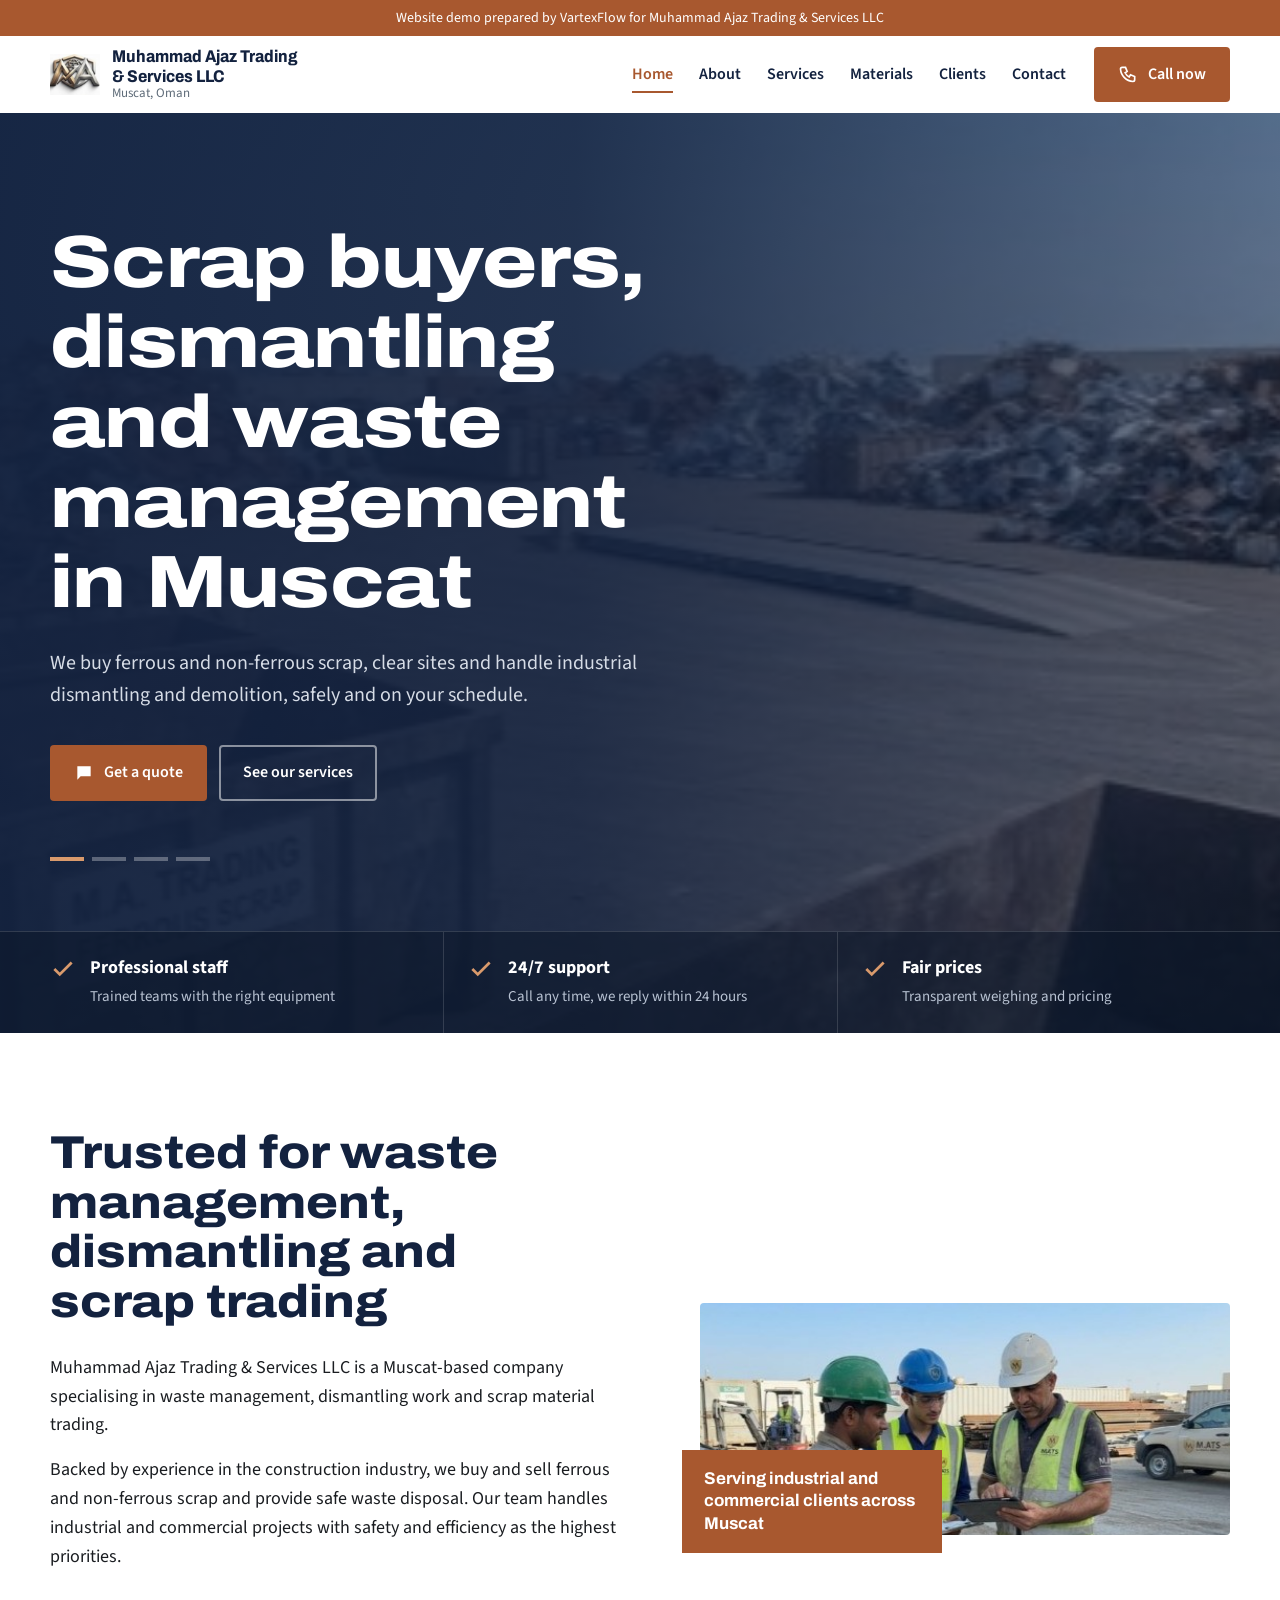
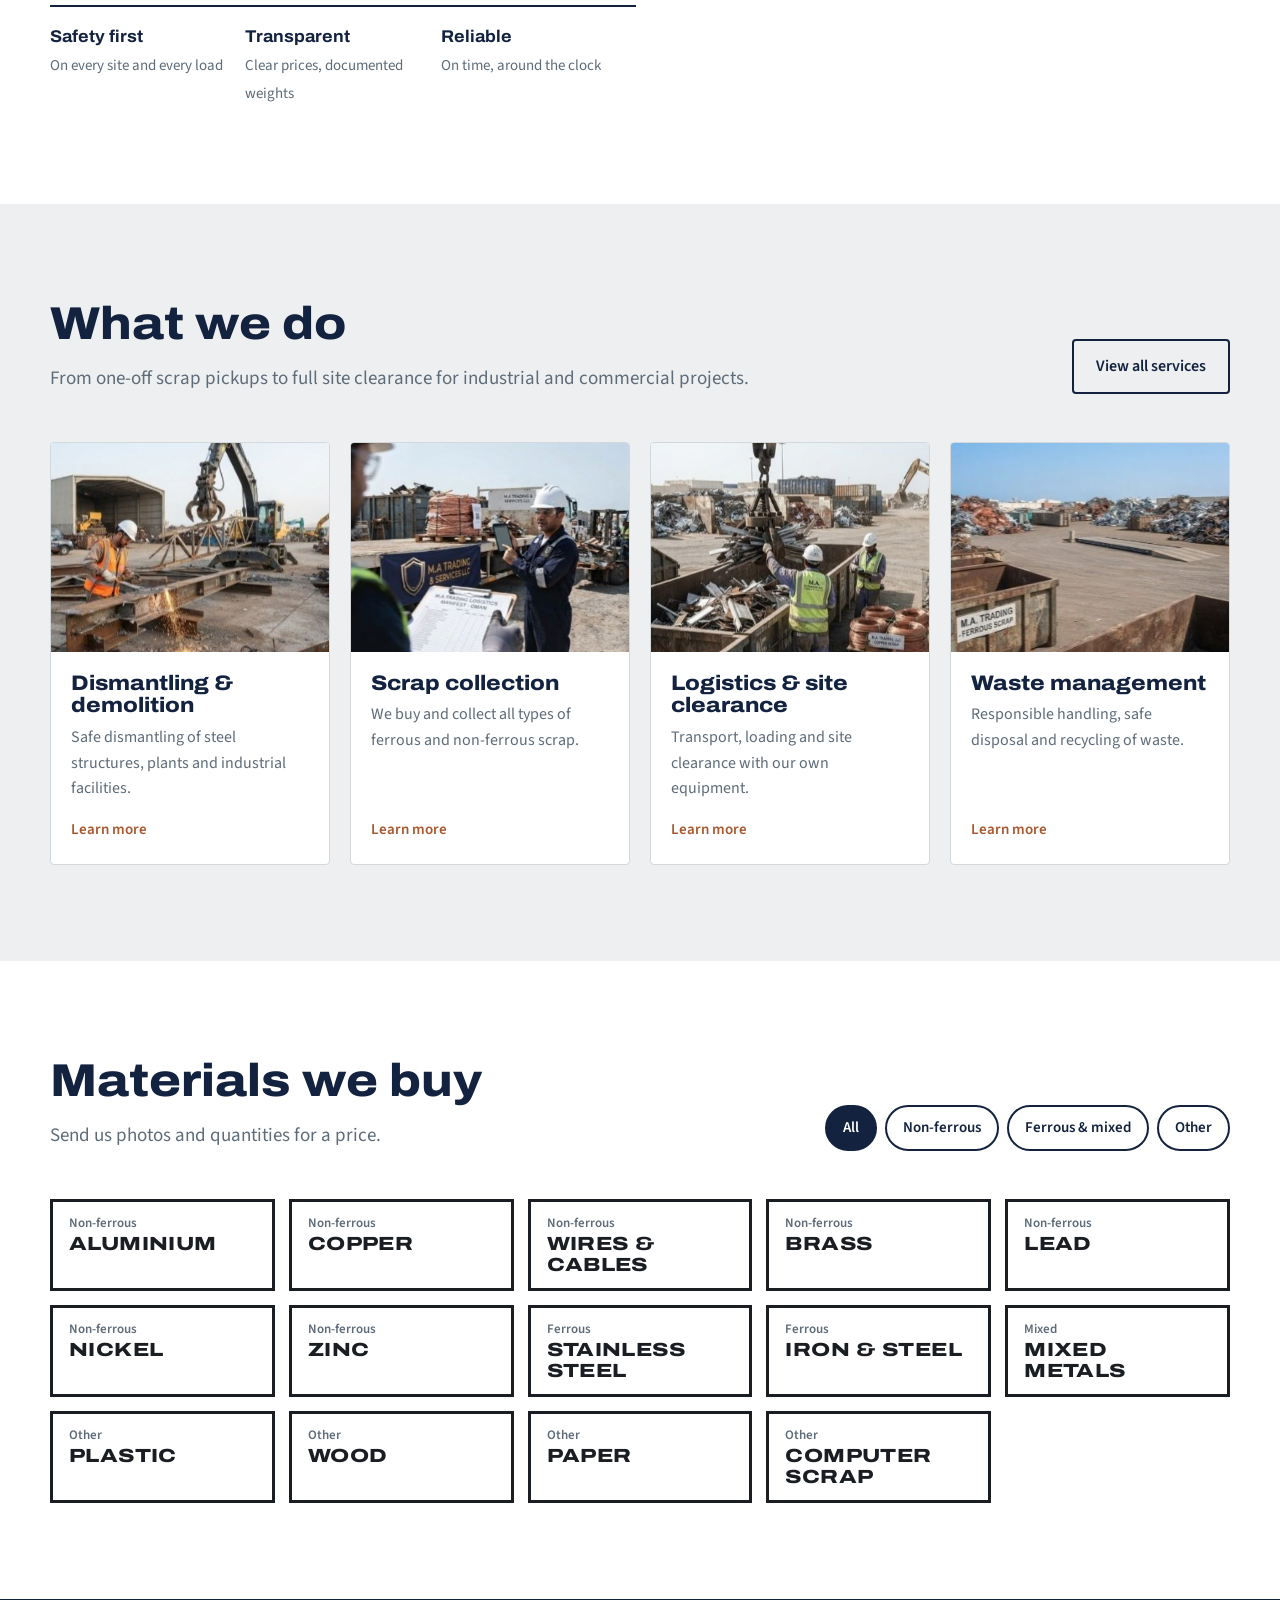
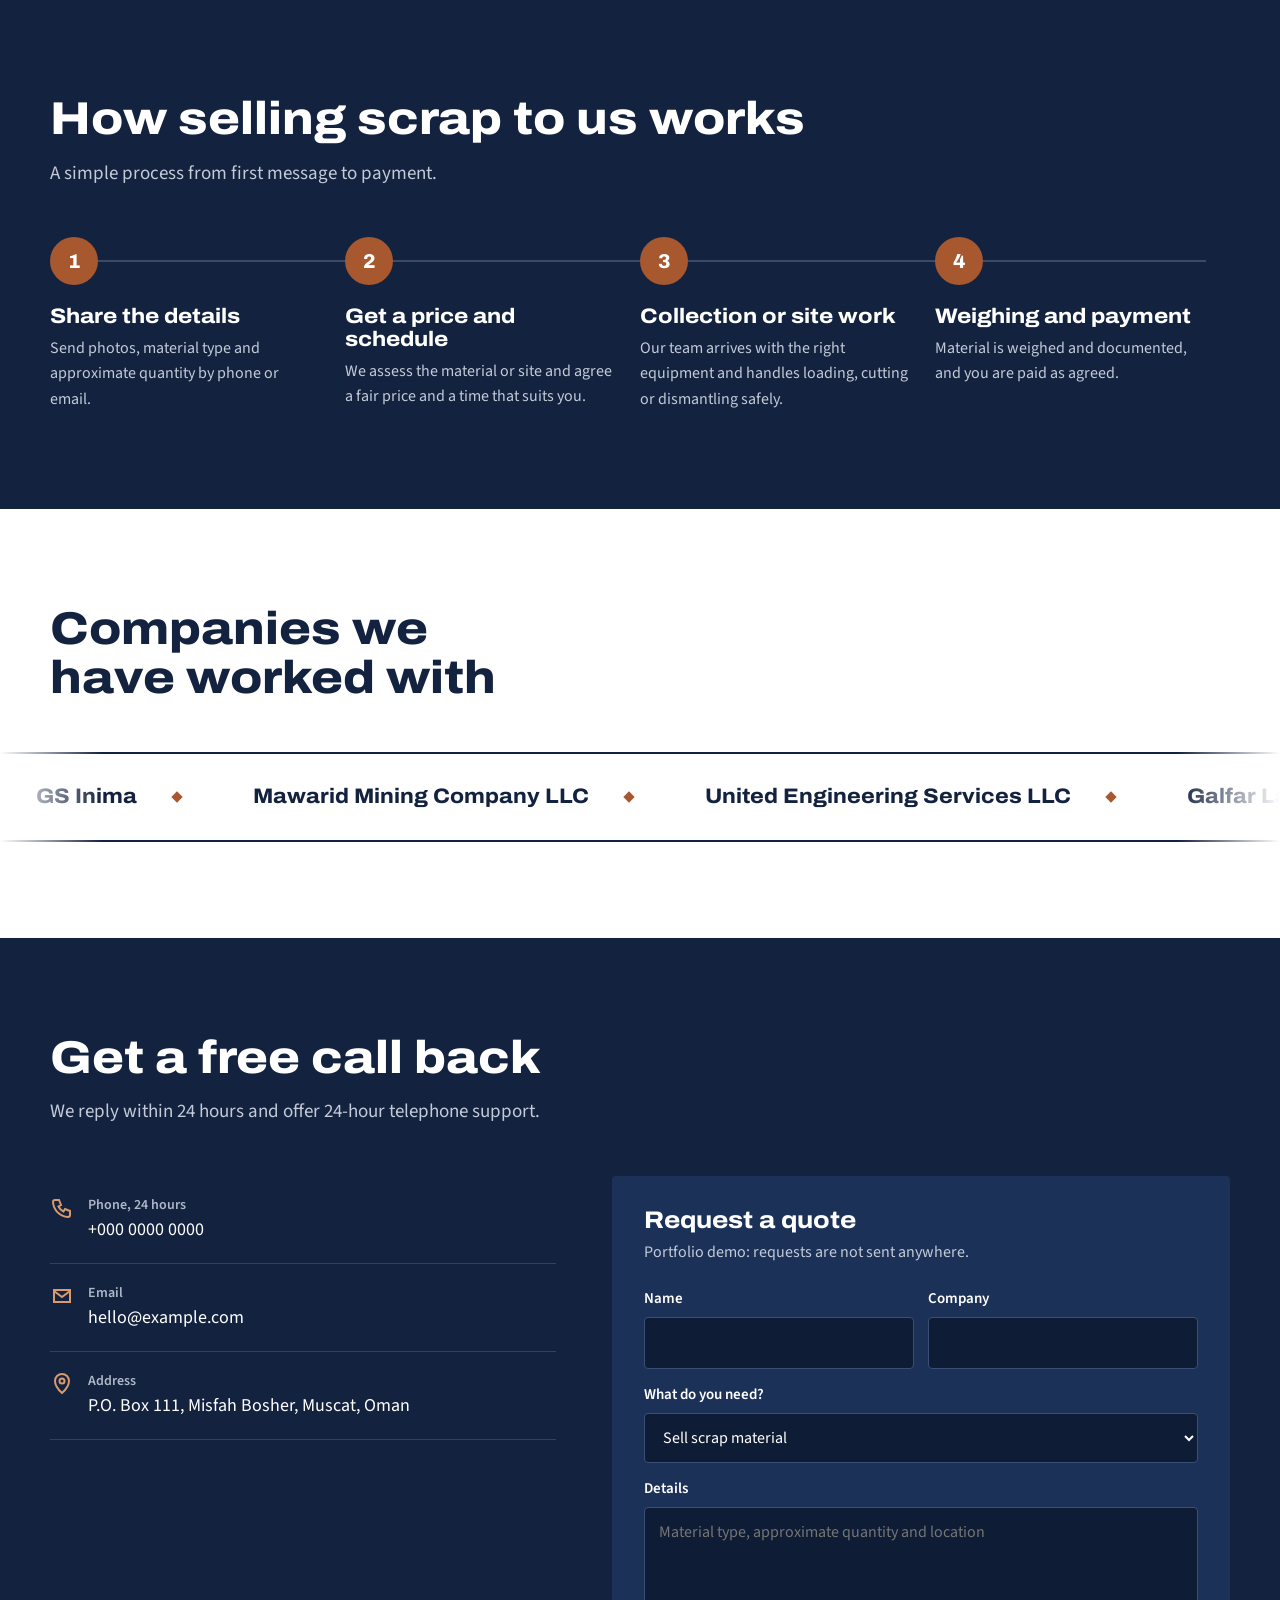
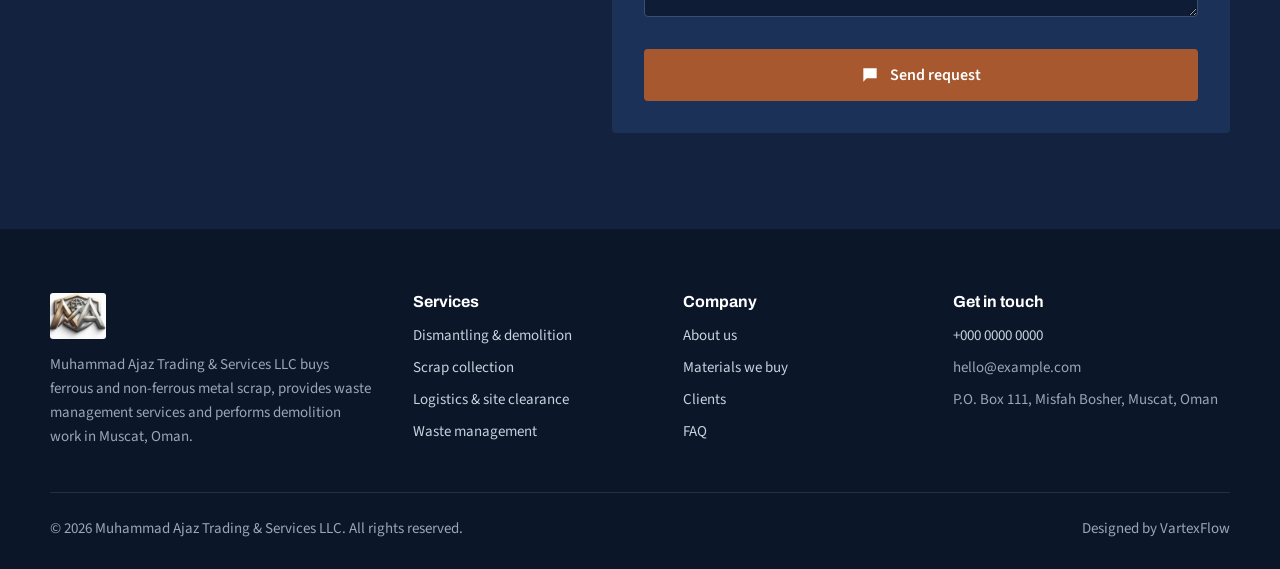
<file: index.html>
<!DOCTYPE html>
<html lang="en">
<head>
<meta charset="utf-8">
<meta name="viewport" content="width=device-width, initial-scale=1, viewport-fit=cover">
<meta name="robots" content="noindex, nofollow">
<title>Muhammad Ajaz Trading &amp; Services LLC | Scrap Buyers, Dismantling &amp; Waste Management in Muscat</title>
<meta name="description" content="Muhammad Ajaz Trading & Services LLC buys ferrous and non-ferrous scrap, provides waste management and handles dismantling and demolition work in Muscat, Oman.">
<link rel="canonical" href="https://shahinalambd.github.io/ma-trading-website/">
<meta property="og:type" content="website">
<meta property="og:title" content="Muhammad Ajaz Trading &amp; Services LLC | Scrap Buyers, Dismantling &amp; Waste Management in Muscat">
<meta property="og:description" content="Muhammad Ajaz Trading & Services LLC buys ferrous and non-ferrous scrap, provides waste management and handles dismantling and demolition work in Muscat, Oman.">
<meta property="og:url" content="https://shahinalambd.github.io/ma-trading-website/">
<meta property="og:image" content="https://shahinalambd.github.io/ma-trading-website/assets/img/og-image.png">
<meta property="og:image:width" content="1200">
<meta property="og:image:height" content="630">
<meta name="twitter:card" content="summary_large_image">
<link rel="icon" href="assets/img/logo.jpg">
<link rel="preconnect" href="https://fonts.googleapis.com">
<link rel="preconnect" href="https://fonts.gstatic.com" crossorigin>
<link href="https://fonts.googleapis.com/css2?family=Archivo:wdth,wght@62..125,400..800&family=Source+Sans+3:wght@400;600&display=swap" rel="stylesheet">
<link rel="stylesheet" href="assets/css/style.css">
</head>
<body>
<div class="demo">Website demo prepared by VartexFlow for Muhammad Ajaz Trading &amp; Services LLC</div>
<header class="site-header">
  <div class="wrap nav">
    <a class="brand" href="index.html" aria-label="Muhammad Ajaz Trading &amp; Services LLC home">
      <img src="assets/img/logo.jpg" alt="" width="140" height="116">
      <span>Muhammad Ajaz Trading<br>&amp; Services LLC<small>Muscat, Oman</small></span>
    </a>
    <button class="menu-btn" type="button" aria-expanded="false" aria-controls="site-links" aria-label="Open menu">
      <svg viewBox="0 0 24 24" fill="none" stroke="currentColor" stroke-width="2.2" aria-hidden="true"><path d="M3 6h18M3 12h18M3 18h18"/></svg>
    </button>
    <ul class="links" id="site-links">
      <li><a href="index.html" aria-current="page">Home</a></li>
      <li><a href="index.html#about">About</a></li>
      <li><a href="services.html">Services</a></li>
      <li><a href="index.html#materials">Materials</a></li>
      <li><a href="index.html#clients">Clients</a></li>
      <li><a href="index.html#contact">Contact</a></li>
      <li class="mobile-cta"><a class="btn btn-copper" href="tel:+00000000000" style="color:#fff;border:0"><svg viewBox="0 0 24 24" fill="none" stroke="currentColor" stroke-width="2" aria-hidden="true"><path d="M5 4h4l2 5-2.5 1.5a11 11 0 0 0 5 5L15 13l5 2v4a2 2 0 0 1-2 2A16 16 0 0 1 3 6a2 2 0 0 1 2-2"/></svg>Call +000 0000 0000</a></li>
    </ul>
    <a class="btn btn-copper" href="tel:+00000000000"><svg viewBox="0 0 24 24" fill="none" stroke="currentColor" stroke-width="2" aria-hidden="true"><path d="M5 4h4l2 5-2.5 1.5a11 11 0 0 0 5 5L15 13l5 2v4a2 2 0 0 1-2 2A16 16 0 0 1 3 6a2 2 0 0 1 2-2"/></svg>Call now</a>
  </div>
</header>
<main>
<section class="hero" aria-label="Introduction">
  <div class="hero-slides" aria-hidden="true">
    <img src="assets/img/yard.jpg" alt="">
    <img src="assets/img/dismantle.jpg" alt="">
    <img src="assets/img/grab.jpg" alt="">
    <img src="assets/img/collection.jpg" alt="">
  </div>
  <div class="wrap">
    <div class="hero-inner">
      <h1>Scrap buyers, dismantling and waste management in Muscat</h1>
      <p class="hero-lede">We buy ferrous and non-ferrous scrap, clear sites and handle industrial dismantling and demolition, safely and on your schedule.</p>
      <div class="hero-actions">
        <a class="btn btn-copper" href="#contact"><svg viewBox="0 0 24 24" fill="currentColor" aria-hidden="true"><path d="M4 4h16v12H8l-4 4V4Z"/></svg>Get a quote</a>
        <a class="btn btn-line" href="services.html">See our services</a>
      </div>
      <div class="slide-dots" role="group" aria-label="Hero photos"></div>
    </div>
  </div>
  <div class="facts">
    <div class="wrap">
      <ul>
        <li><svg viewBox="0 0 24 24" fill="none" stroke="currentColor" stroke-width="2.5" aria-hidden="true"><path d="M4 12l5 5L20 6"/></svg><div><b>Professional staff</b><span>Trained teams with the right equipment</span></div></li>
        <li><svg viewBox="0 0 24 24" fill="none" stroke="currentColor" stroke-width="2.5" aria-hidden="true"><path d="M4 12l5 5L20 6"/></svg><div><b>24/7 support</b><span>Call any time, we reply within 24 hours</span></div></li>
        <li><svg viewBox="0 0 24 24" fill="none" stroke="currentColor" stroke-width="2.5" aria-hidden="true"><path d="M4 12l5 5L20 6"/></svg><div><b>Fair prices</b><span>Transparent weighing and pricing</span></div></li>
      </ul>
    </div>
  </div>
</section>

<section class="section" id="about">
  <div class="wrap about">
    <div class="about-text reveal">
      <div class="sec-head" style="margin-bottom:26px">
        <h2>Trusted for waste management, dismantling and scrap trading</h2>
      </div>
      <p>Muhammad Ajaz Trading &amp; Services LLC is a Muscat-based company specialising in waste management, dismantling work and scrap material trading.</p>
      <p>Backed by experience in the construction industry, we buy and sell ferrous and non-ferrous scrap and provide safe waste disposal. Our team handles industrial and commercial projects with safety and efficiency as the highest priorities.</p>
      <div class="values">
        <div><b>Safety first</b><span>On every site and every load</span></div>
        <div><b>Transparent</b><span>Clear prices, documented weights</span></div>
        <div><b>Reliable</b><span>On time, around the clock</span></div>
      </div>
    </div>
    <div class="about-photo reveal">
      <img src="assets/img/team.jpg" alt="M.A Trading site team reviewing a job on site" width="506" height="232" loading="lazy">
      <div class="stamp">Serving industrial and commercial clients across Muscat</div>
    </div>
  </div>
</section>

<section class="section tint" id="services">
  <div class="wrap">
    <div class="sec-head split">
      <div>
        <h2>What we do</h2>
        <p>From one-off scrap pickups to full site clearance for industrial and commercial projects.</p>
      </div>
      <a class="btn btn-dark" href="services.html">View all services</a>
    </div>
    <div class="svc-grid">
      <a class="svc-card reveal" href="services.html#dismantling">
        <div class="ph"><img src="assets/img/dismantle.jpg" alt="" loading="lazy"></div>
        <div class="body"><h3>Dismantling &amp; demolition</h3><p>Safe dismantling of steel structures, plants and industrial facilities.</p><span class="more">Learn more</span></div>
      </a>
      <a class="svc-card reveal" href="services.html#collection">
        <div class="ph"><img src="assets/img/collection.jpg" alt="" loading="lazy"></div>
        <div class="body"><h3>Scrap collection</h3><p>We buy and collect all types of ferrous and non-ferrous scrap.</p><span class="more">Learn more</span></div>
      </a>
      <a class="svc-card reveal" href="services.html#logistics">
        <div class="ph"><img src="assets/img/grab.jpg" alt="" loading="lazy"></div>
        <div class="body"><h3>Logistics &amp; site clearance</h3><p>Transport, loading and site clearance with our own equipment.</p><span class="more">Learn more</span></div>
      </a>
      <a class="svc-card reveal" href="services.html#waste">
        <div class="ph"><img src="assets/img/yard.jpg" alt="" loading="lazy"></div>
        <div class="body"><h3>Waste management</h3><p>Responsible handling, safe disposal and recycling of waste.</p><span class="more">Learn more</span></div>
      </a>
    </div>
  </div>
</section>

<section class="section" id="materials">
  <div class="wrap">
    <div class="sec-head split">
      <div>
        <h2>Materials we buy</h2>
        <p>Send us photos and quantities for a price.</p>
      </div>
      <div class="filters" role="group" aria-label="Filter materials">
        <button type="button" data-filter="all" aria-pressed="true">All</button>
        <button type="button" data-filter="nonferrous" aria-pressed="false">Non-ferrous</button>
        <button type="button" data-filter="ferrous" aria-pressed="false">Ferrous &amp; mixed</button>
        <button type="button" data-filter="other" aria-pressed="false">Other</button>
      </div>
    </div>
    <p id="filter-status" class="sr" aria-live="polite"></p>
    <ul class="labels">
      <li data-type="nonferrous"><small>Non-ferrous</small>Aluminium</li>
      <li data-type="nonferrous"><small>Non-ferrous</small>Copper</li>
      <li data-type="nonferrous"><small>Non-ferrous</small>Wires &amp; cables</li>
      <li data-type="nonferrous"><small>Non-ferrous</small>Brass</li>
      <li data-type="nonferrous"><small>Non-ferrous</small>Lead</li>
      <li data-type="nonferrous"><small>Non-ferrous</small>Nickel</li>
      <li data-type="nonferrous"><small>Non-ferrous</small>Zinc</li>
      <li data-type="ferrous"><small>Ferrous</small>Stainless steel</li>
      <li data-type="ferrous"><small>Ferrous</small>Iron &amp; steel</li>
      <li data-type="ferrous"><small>Mixed</small>Mixed metals</li>
      <li data-type="other"><small>Other</small>Plastic</li>
      <li data-type="other"><small>Other</small>Wood</li>
      <li data-type="other"><small>Other</small>Paper</li>
      <li data-type="other"><small>Other</small>Computer scrap</li>
    </ul>
  </div>
</section>

<section class="section dark">
  <div class="wrap">
    <div class="sec-head">
      <h2>How selling scrap to us works</h2>
      <p>A simple process from first message to payment.</p>
    </div>
    <ol class="steps">
  <li><h3>Share the details</h3><p>Send photos, material type and approximate quantity by phone or email.</p></li>
  <li><h3>Get a price and schedule</h3><p>We assess the material or site and agree a fair price and a time that suits you.</p></li>
  <li><h3>Collection or site work</h3><p>Our team arrives with the right equipment and handles loading, cutting or dismantling safely.</p></li>
  <li><h3>Weighing and payment</h3><p>Material is weighed and documented, and you are paid as agreed.</p></li>
</ol>
  </div>
</section>

<section class="section" id="clients">
  <div class="wrap">
    <div class="sec-head">
      <h2>Companies we have worked with</h2>
    </div>
  </div>
  <div class="marquee">
    <ul>
      <li>GS Inima</li>
      <li>Mawarid Mining Company LLC</li>
      <li>United Engineering Services LLC</li>
      <li>Galfar Labour Camp</li>
      <li>Larsen &amp; Toubro LLC Labour Camp</li>
      <li>Abraj Energy Services</li>
      <li>STS Company</li>
      <li>Bahwan Engineering Company</li>
      <li>Borets Oman</li>
      <li>Al Najid Transport Company</li>
    </ul>
  </div>
</section>

<section class="section dark" id="contact">
  <div class="wrap">
    <div class="sec-head">
      <h2>Get a free call back</h2>
      <p>We reply within 24 hours and offer 24-hour telephone support.</p>
    </div>
    <div class="contact-grid">
      <ul class="info">
        <li><svg viewBox="0 0 24 24" fill="none" stroke="currentColor" stroke-width="2" aria-hidden="true"><path d="M5 4h4l2 5-2.5 1.5a11 11 0 0 0 5 5L15 13l5 2v4a2 2 0 0 1-2 2A16 16 0 0 1 3 6a2 2 0 0 1 2-2"/></svg><div><b>Phone, 24 hours</b><a href="tel:+00000000000">+000 0000 0000</a></div></li>
        <li><svg viewBox="0 0 24 24" fill="none" stroke="currentColor" stroke-width="2" aria-hidden="true"><path d="M4 6h16v12H4z"/><path d="m4 7 8 6 8-6"/></svg><div><b>Email</b><span>hello@example.com</span></div></li>
        <li><svg viewBox="0 0 24 24" fill="none" stroke="currentColor" stroke-width="2" aria-hidden="true"><path d="M12 21s7-6.2 7-12a7 7 0 0 0-14 0c0 5.8 7 12 7 12Z"/><circle cx="12" cy="9" r="2.5"/></svg><div><b>Address</b>P.O. Box 111, Misfah Bosher, Muscat, Oman</div></li>
      </ul>
      <form class="quote" id="quote" novalidate>
        <h3>Request a quote</h3>
        <p>Portfolio demo: requests are not sent anywhere.</p>
        <div class="row2">
          <div><label for="name">Name</label><input id="name" autocomplete="name" required></div>
          <div><label for="company">Company</label><input id="company" autocomplete="organization"></div>
        </div>
        <label for="need">What do you need?</label>
        <select id="need">
          <option>Sell scrap material</option>
          <option>Dismantling or demolition</option>
          <option>Waste management</option>
          <option>Logistics and site clearance</option>
        </select>
        <label for="details">Details</label>
        <textarea id="details" placeholder="Material type, approximate quantity and location"></textarea>
        <button class="btn btn-copper" type="submit"><svg viewBox="0 0 24 24" fill="currentColor" aria-hidden="true"><path d="M4 4h16v12H8l-4 4V4Z"/></svg>Send request</button>
      </form>
    </div>
  </div>
</section>
</main>
<footer class="site-footer">
  <div class="wrap">
    <div class="foot-grid">
      <div class="foot-brand">
        <img src="assets/img/logo.jpg" alt="M.A Trading logo" width="140" height="116">
        <p>Muhammad Ajaz Trading &amp; Services LLC buys ferrous and non-ferrous metal scrap, provides waste management services and performs demolition work in Muscat, Oman.</p>
      </div>
      <div>
        <h4>Services</h4>
        <ul>
          <li><a href="services.html#dismantling">Dismantling &amp; demolition</a></li>
          <li><a href="services.html#collection">Scrap collection</a></li>
          <li><a href="services.html#logistics">Logistics &amp; site clearance</a></li>
          <li><a href="services.html#waste">Waste management</a></li>
        </ul>
      </div>
      <div>
        <h4>Company</h4>
        <ul>
          <li><a href="index.html#about">About us</a></li>
          <li><a href="index.html#materials">Materials we buy</a></li>
          <li><a href="index.html#clients">Clients</a></li>
          <li><a href="services.html#faq">FAQ</a></li>
        </ul>
      </div>
      <div>
        <h4>Get in touch</h4>
        <ul>
          <li><a href="tel:+00000000000">+000 0000 0000</a></li>
          <li><span>hello@example.com</span></li>
          <li>P.O. Box 111, Misfah Bosher, Muscat, Oman</li>
        </ul>
      </div>
    </div>
    <div class="foot-bottom">
      <span>&copy; <span data-year>2026</span> Muhammad Ajaz Trading &amp; Services LLC. All rights reserved.</span>
      <span>Designed by VartexFlow</span>
    </div>
  </div>
</footer>
<script src="assets/js/main.js"></script>
</body>
</html>
</file>
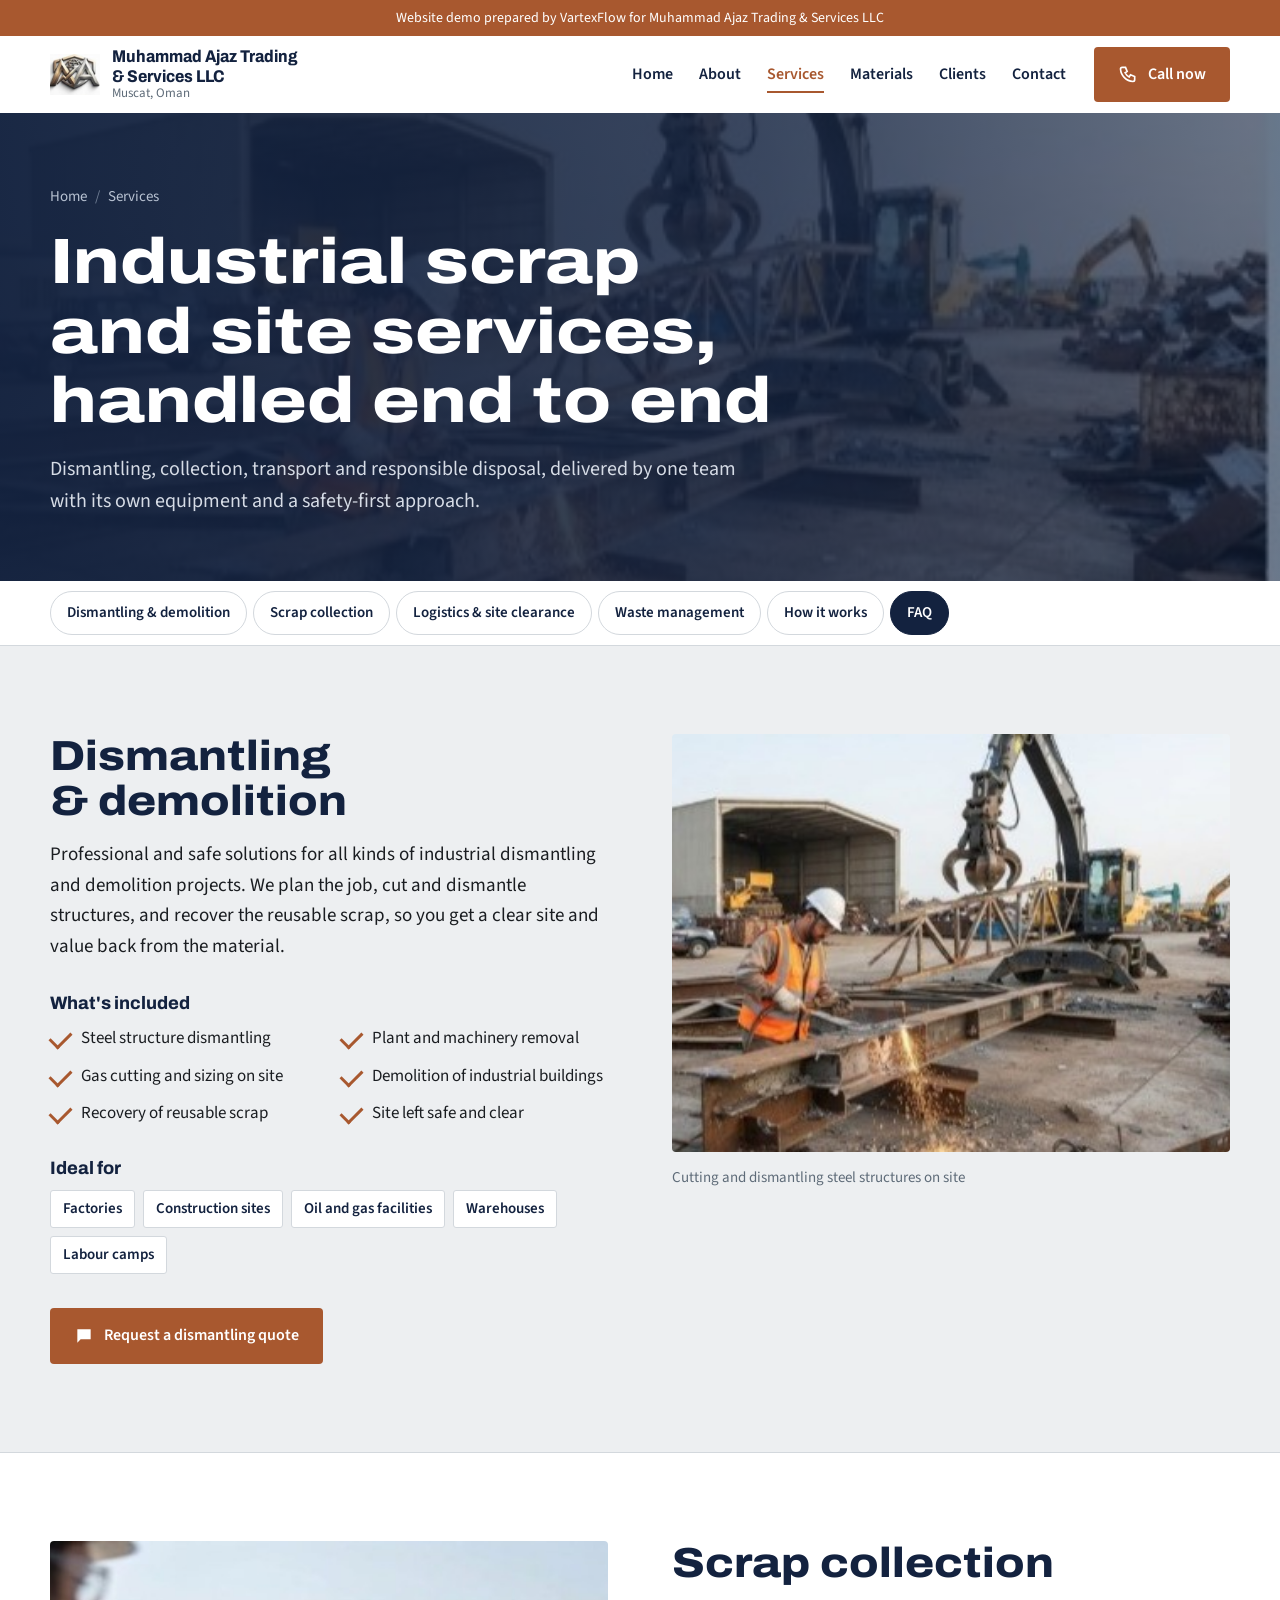
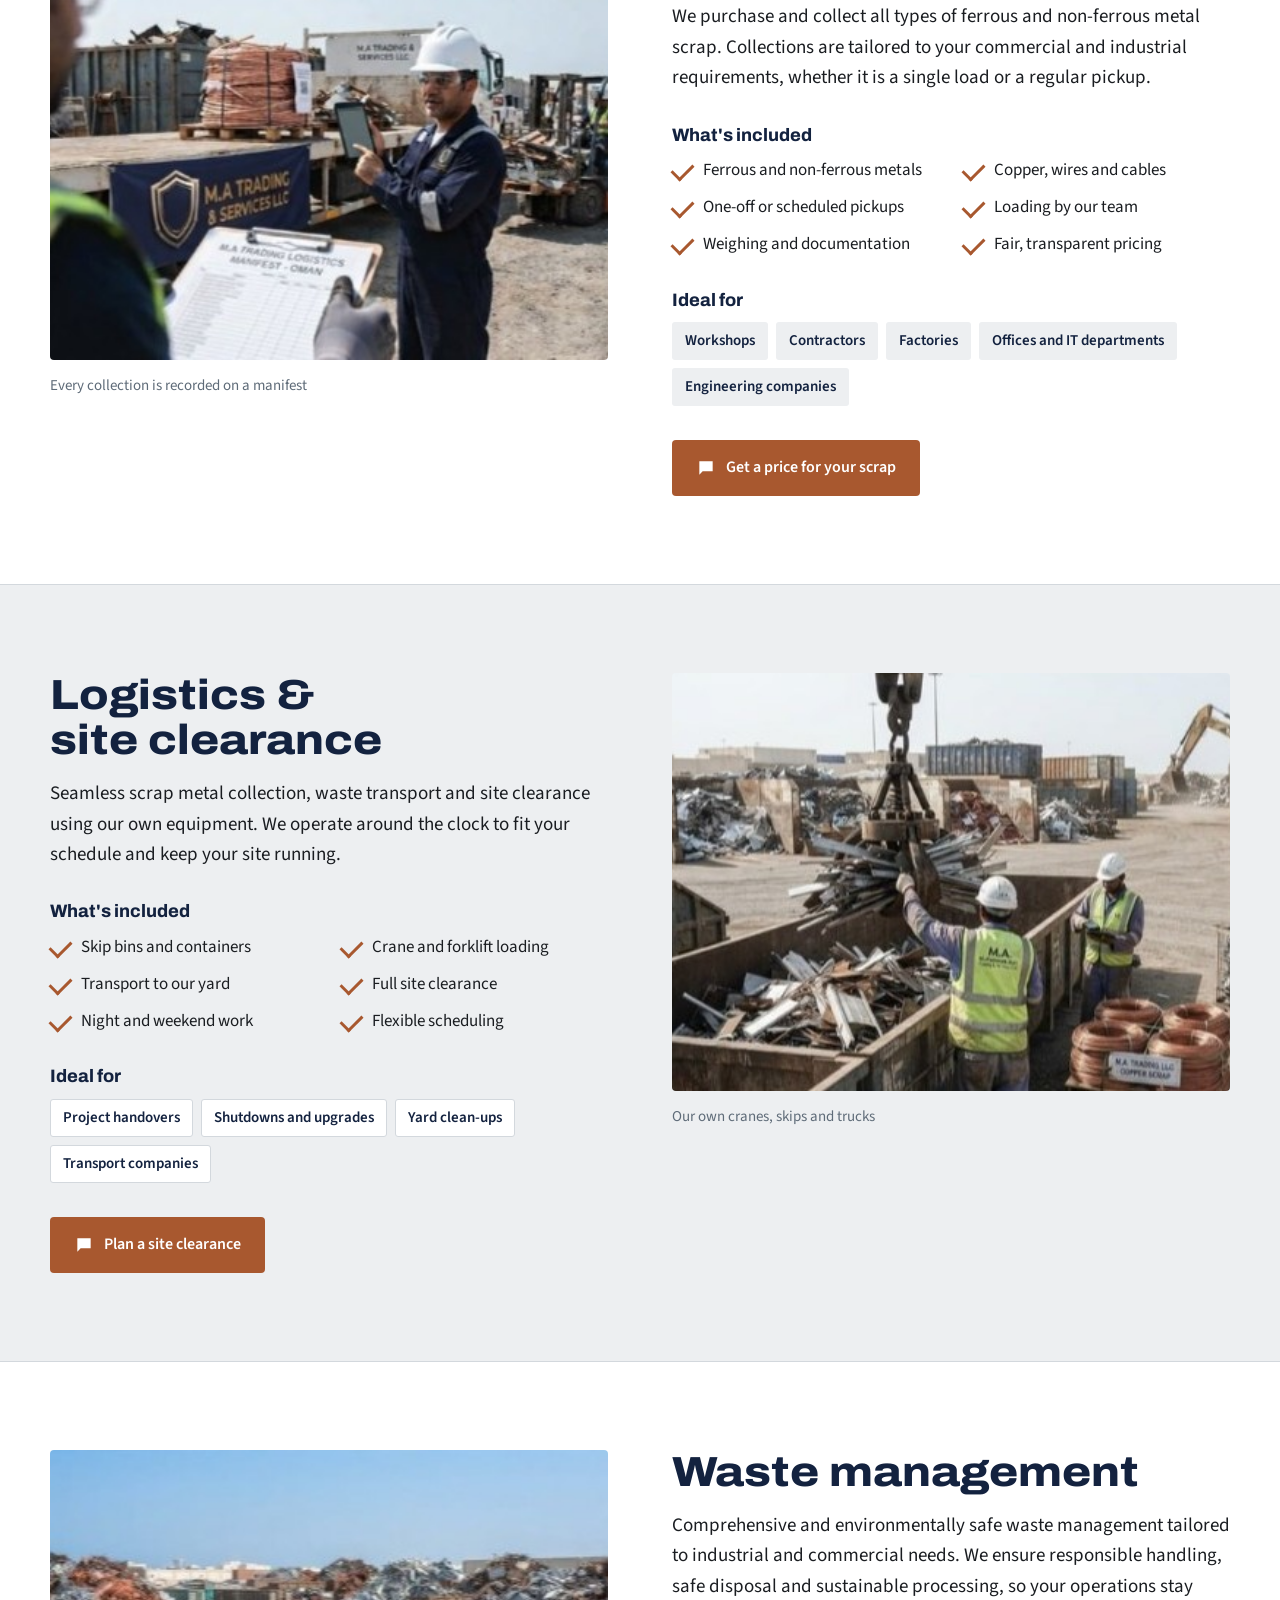
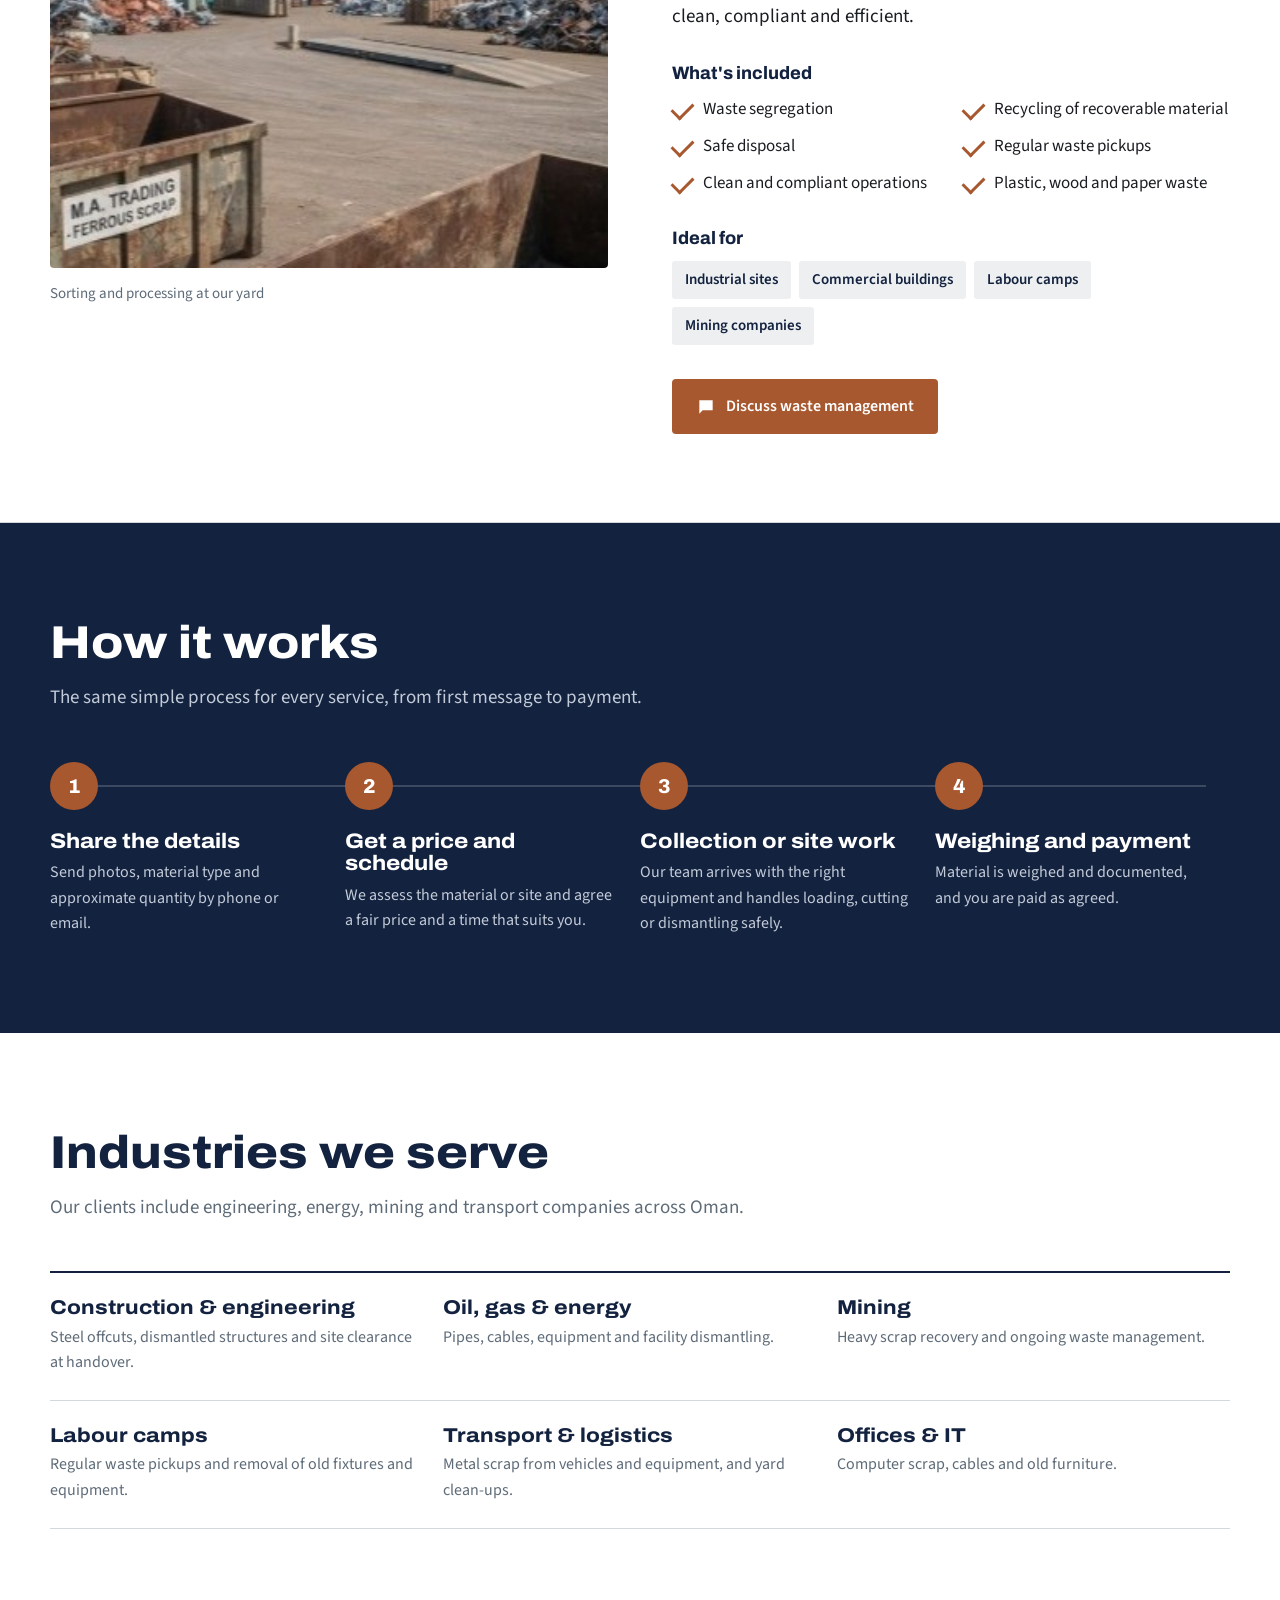
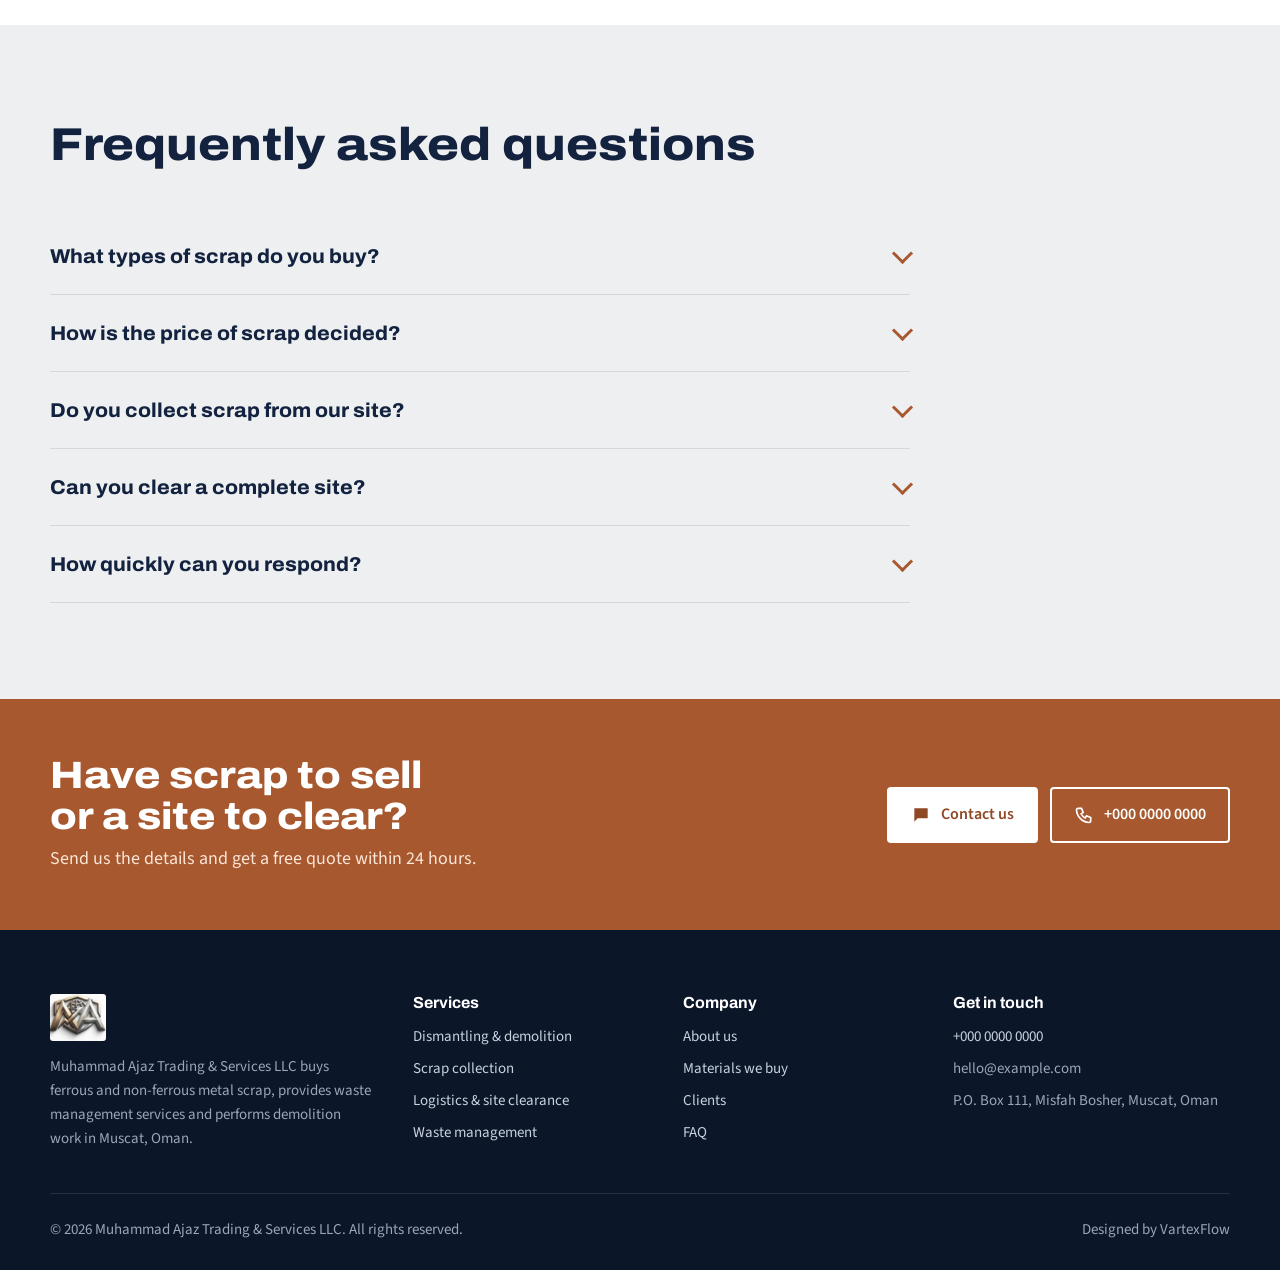
<file: services.html>
<!DOCTYPE html>
<html lang="en">
<head>
<meta charset="utf-8">
<meta name="viewport" content="width=device-width, initial-scale=1, viewport-fit=cover">
<meta name="robots" content="noindex, nofollow">
<title>Services | Muhammad Ajaz Trading &amp; Services LLC, Muscat</title>
<meta name="description" content="Dismantling and demolition, scrap collection, logistics and site clearance, and waste management services in Muscat, Oman.">
<link rel="canonical" href="https://shahinalambd.github.io/ma-trading-website/services.html">
<meta property="og:type" content="website">
<meta property="og:title" content="Services | Muhammad Ajaz Trading &amp; Services LLC, Muscat">
<meta property="og:description" content="Dismantling and demolition, scrap collection, logistics and site clearance, and waste management services in Muscat, Oman.">
<meta property="og:url" content="https://shahinalambd.github.io/ma-trading-website/services.html">
<meta property="og:image" content="https://shahinalambd.github.io/ma-trading-website/assets/img/og-image.png">
<meta property="og:image:width" content="1200">
<meta property="og:image:height" content="630">
<meta name="twitter:card" content="summary_large_image">
<link rel="icon" href="assets/img/logo.jpg">
<link rel="preconnect" href="https://fonts.googleapis.com">
<link rel="preconnect" href="https://fonts.gstatic.com" crossorigin>
<link href="https://fonts.googleapis.com/css2?family=Archivo:wdth,wght@62..125,400..800&family=Source+Sans+3:wght@400;600&display=swap" rel="stylesheet">
<link rel="stylesheet" href="assets/css/style.css">
</head>
<body>
<div class="demo">Website demo prepared by VartexFlow for Muhammad Ajaz Trading &amp; Services LLC</div>
<header class="site-header">
  <div class="wrap nav">
    <a class="brand" href="index.html" aria-label="Muhammad Ajaz Trading &amp; Services LLC home">
      <img src="assets/img/logo.jpg" alt="" width="140" height="116">
      <span>Muhammad Ajaz Trading<br>&amp; Services LLC<small>Muscat, Oman</small></span>
    </a>
    <button class="menu-btn" type="button" aria-expanded="false" aria-controls="site-links" aria-label="Open menu">
      <svg viewBox="0 0 24 24" fill="none" stroke="currentColor" stroke-width="2.2" aria-hidden="true"><path d="M3 6h18M3 12h18M3 18h18"/></svg>
    </button>
    <ul class="links" id="site-links">
      <li><a href="index.html">Home</a></li>
      <li><a href="index.html#about">About</a></li>
      <li><a href="services.html" aria-current="page">Services</a></li>
      <li><a href="index.html#materials">Materials</a></li>
      <li><a href="index.html#clients">Clients</a></li>
      <li><a href="index.html#contact">Contact</a></li>
      <li class="mobile-cta"><a class="btn btn-copper" href="tel:+00000000000" style="color:#fff;border:0"><svg viewBox="0 0 24 24" fill="none" stroke="currentColor" stroke-width="2" aria-hidden="true"><path d="M5 4h4l2 5-2.5 1.5a11 11 0 0 0 5 5L15 13l5 2v4a2 2 0 0 1-2 2A16 16 0 0 1 3 6a2 2 0 0 1 2-2"/></svg>Call +000 0000 0000</a></li>
    </ul>
    <a class="btn btn-copper" href="tel:+00000000000"><svg viewBox="0 0 24 24" fill="none" stroke="currentColor" stroke-width="2" aria-hidden="true"><path d="M5 4h4l2 5-2.5 1.5a11 11 0 0 0 5 5L15 13l5 2v4a2 2 0 0 1-2 2A16 16 0 0 1 3 6a2 2 0 0 1 2-2"/></svg>Call now</a>
  </div>
</header>
<main>
<section class="page-hero">
  <img src="assets/img/dismantle.jpg" alt="" aria-hidden="true">
  <div class="wrap">
    <ol class="crumbs"><li><a href="index.html">Home</a></li><li aria-current="page">Services</li></ol>
    <h1>Industrial scrap and site services, handled end to end</h1>
    <p>Dismantling, collection, transport and responsible disposal, delivered by one team with its own equipment and a safety-first approach.</p>
  </div>
</section>

<nav class="subnav" aria-label="Services on this page">
  <div class="wrap">
    <ul>
      <li><a href="#dismantling">Dismantling &amp; demolition</a></li>
      <li><a href="#collection">Scrap collection</a></li>
      <li><a href="#logistics">Logistics &amp; site clearance</a></li>
      <li><a href="#waste">Waste management</a></li>
      <li><a href="#process">How it works</a></li>
      <li><a href="#faq">FAQ</a></li>
    </ul>
  </div>
</nav>
<section class="svc-detail" id="dismantling" aria-labelledby="dismantling-h">
  <div class="wrap svc-layout">
    <div class="svc-media reveal">
      <img src="assets/img/dismantle.jpg" alt="Worker cutting steel beams during a dismantling job" loading="lazy">
      <p class="tagline">Cutting and dismantling steel structures on site</p>
    </div>
    <div class="svc-copy reveal">
      <h2 id="dismantling-h">Dismantling &amp; demolition</h2>
      <p>Professional and safe solutions for all kinds of industrial dismantling and demolition projects. We plan the job, cut and dismantle structures, and recover the reusable scrap, so you get a clear site and value back from the material.</p>
      <h3>What's included</h3>
      <ul class="checks"><li>Steel structure dismantling</li><li>Plant and machinery removal</li><li>Gas cutting and sizing on site</li><li>Demolition of industrial buildings</li><li>Recovery of reusable scrap</li><li>Site left safe and clear</li></ul>
      <h3>Ideal for</h3>
      <ul class="tags"><li>Factories</li><li>Construction sites</li><li>Oil and gas facilities</li><li>Warehouses</li><li>Labour camps</li></ul>
      <a class="btn btn-copper" href="index.html#contact"><svg viewBox="0 0 24 24" fill="currentColor" aria-hidden="true"><path d="M4 4h16v12H8l-4 4V4Z"/></svg>Request a dismantling quote</a>
    </div>
  </div>
</section>
<section class="svc-detail" id="collection" aria-labelledby="collection-h">
  <div class="wrap svc-layout">
    <div class="svc-media reveal">
      <img src="assets/img/collection.jpg" alt="M.A Trading team checking a collection manifest at the yard" loading="lazy">
      <p class="tagline">Every collection is recorded on a manifest</p>
    </div>
    <div class="svc-copy reveal">
      <h2 id="collection-h">Scrap collection</h2>
      <p>We purchase and collect all types of ferrous and non-ferrous metal scrap. Collections are tailored to your commercial and industrial requirements, whether it is a single load or a regular pickup.</p>
      <h3>What's included</h3>
      <ul class="checks"><li>Ferrous and non-ferrous metals</li><li>Copper, wires and cables</li><li>One-off or scheduled pickups</li><li>Loading by our team</li><li>Weighing and documentation</li><li>Fair, transparent pricing</li></ul>
      <h3>Ideal for</h3>
      <ul class="tags"><li>Workshops</li><li>Contractors</li><li>Factories</li><li>Offices and IT departments</li><li>Engineering companies</li></ul>
      <a class="btn btn-copper" href="index.html#contact"><svg viewBox="0 0 24 24" fill="currentColor" aria-hidden="true"><path d="M4 4h16v12H8l-4 4V4Z"/></svg>Get a price for your scrap</a>
    </div>
  </div>
</section>
<section class="svc-detail" id="logistics" aria-labelledby="logistics-h">
  <div class="wrap svc-layout">
    <div class="svc-media reveal">
      <img src="assets/img/grab.jpg" alt="Crane loading aluminium scrap into a skip bin" loading="lazy">
      <p class="tagline">Our own cranes, skips and trucks</p>
    </div>
    <div class="svc-copy reveal">
      <h2 id="logistics-h">Logistics &amp; site clearance</h2>
      <p>Seamless scrap metal collection, waste transport and site clearance using our own equipment. We operate around the clock to fit your schedule and keep your site running.</p>
      <h3>What's included</h3>
      <ul class="checks"><li>Skip bins and containers</li><li>Crane and forklift loading</li><li>Transport to our yard</li><li>Full site clearance</li><li>Night and weekend work</li><li>Flexible scheduling</li></ul>
      <h3>Ideal for</h3>
      <ul class="tags"><li>Project handovers</li><li>Shutdowns and upgrades</li><li>Yard clean-ups</li><li>Transport companies</li></ul>
      <a class="btn btn-copper" href="index.html#contact"><svg viewBox="0 0 24 24" fill="currentColor" aria-hidden="true"><path d="M4 4h16v12H8l-4 4V4Z"/></svg>Plan a site clearance</a>
    </div>
  </div>
</section>
<section class="svc-detail" id="waste" aria-labelledby="waste-h">
  <div class="wrap svc-layout">
    <div class="svc-media reveal">
      <img src="assets/img/yard.jpg" alt="Sorted scrap piles and ferrous scrap bins in the yard" loading="lazy">
      <p class="tagline">Sorting and processing at our yard</p>
    </div>
    <div class="svc-copy reveal">
      <h2 id="waste-h">Waste management</h2>
      <p>Comprehensive and environmentally safe waste management tailored to industrial and commercial needs. We ensure responsible handling, safe disposal and sustainable processing, so your operations stay clean, compliant and efficient.</p>
      <h3>What's included</h3>
      <ul class="checks"><li>Waste segregation</li><li>Recycling of recoverable material</li><li>Safe disposal</li><li>Regular waste pickups</li><li>Clean and compliant operations</li><li>Plastic, wood and paper waste</li></ul>
      <h3>Ideal for</h3>
      <ul class="tags"><li>Industrial sites</li><li>Commercial buildings</li><li>Labour camps</li><li>Mining companies</li></ul>
      <a class="btn btn-copper" href="index.html#contact"><svg viewBox="0 0 24 24" fill="currentColor" aria-hidden="true"><path d="M4 4h16v12H8l-4 4V4Z"/></svg>Discuss waste management</a>
    </div>
  </div>
</section>
<section class="section dark" id="process">
  <div class="wrap">
    <div class="sec-head">
      <h2>How it works</h2>
      <p>The same simple process for every service, from first message to payment.</p>
    </div>
    <ol class="steps">
  <li><h3>Share the details</h3><p>Send photos, material type and approximate quantity by phone or email.</p></li>
  <li><h3>Get a price and schedule</h3><p>We assess the material or site and agree a fair price and a time that suits you.</p></li>
  <li><h3>Collection or site work</h3><p>Our team arrives with the right equipment and handles loading, cutting or dismantling safely.</p></li>
  <li><h3>Weighing and payment</h3><p>Material is weighed and documented, and you are paid as agreed.</p></li>
</ol>
  </div>
</section>

<section class="section">
  <div class="wrap">
    <div class="sec-head">
      <h2>Industries we serve</h2>
      <p>Our clients include engineering, energy, mining and transport companies across Oman.</p>
    </div>
    <div class="industries">
      <div class="reveal"><h3>Construction &amp; engineering</h3><p>Steel offcuts, dismantled structures and site clearance at handover.</p></div>
      <div class="reveal"><h3>Oil, gas &amp; energy</h3><p>Pipes, cables, equipment and facility dismantling.</p></div>
      <div class="reveal"><h3>Mining</h3><p>Heavy scrap recovery and ongoing waste management.</p></div>
      <div class="reveal"><h3>Labour camps</h3><p>Regular waste pickups and removal of old fixtures and equipment.</p></div>
      <div class="reveal"><h3>Transport &amp; logistics</h3><p>Metal scrap from vehicles and equipment, and yard clean-ups.</p></div>
      <div class="reveal"><h3>Offices &amp; IT</h3><p>Computer scrap, cables and old furniture.</p></div>
    </div>
  </div>
</section>

<section class="section tint" id="faq">
  <div class="wrap">
    <div class="sec-head">
      <h2>Frequently asked questions</h2>
    </div>
    <div class="faq">
      <details><summary>What types of scrap do you buy?</summary><p>We buy aluminium, copper, wires and cables, brass, lead, nickel, zinc, stainless steel, ferrous scrap and mixed metals, as well as plastic, wood, paper and computer scrap.</p></details>
      <details><summary>How is the price of scrap decided?</summary><p>The price depends on the material type, its grade and condition, the quantity and current market rates. Send photos and an approximate quantity and we will give you a price.</p></details>
      <details><summary>Do you collect scrap from our site?</summary><p>Yes. Our team comes with the right equipment for loading, and material is weighed and documented.</p></details>
      <details><summary>Can you clear a complete site?</summary><p>Yes. We handle dismantling, loading, transport and clean-up, so the site is left clear and safe.</p></details>
      <details><summary>How quickly can you respond?</summary><p>We offer 24-hour telephone support and reply to every enquiry within 24 hours.</p></details>
    </div>
  </div>
</section>
</main>
<div class="cta-band">
  <div class="wrap">
    <div>
      <h2>Have scrap to sell or a site to clear?</h2>
      <p>Send us the details and get a free quote within 24 hours.</p>
    </div>
    <div class="hero-actions">
      <a class="btn btn-white" href="index.html#contact"><svg viewBox="0 0 24 24" fill="currentColor" aria-hidden="true"><path d="M4 4h16v12H8l-4 4V4Z"/></svg>Contact us</a>
      <a class="btn btn-line" href="tel:+00000000000"><svg viewBox="0 0 24 24" fill="none" stroke="currentColor" stroke-width="2" aria-hidden="true"><path d="M5 4h4l2 5-2.5 1.5a11 11 0 0 0 5 5L15 13l5 2v4a2 2 0 0 1-2 2A16 16 0 0 1 3 6a2 2 0 0 1 2-2"/></svg>+000 0000 0000</a>
    </div>
  </div>
</div>
<footer class="site-footer">
  <div class="wrap">
    <div class="foot-grid">
      <div class="foot-brand">
        <img src="assets/img/logo.jpg" alt="M.A Trading logo" width="140" height="116">
        <p>Muhammad Ajaz Trading &amp; Services LLC buys ferrous and non-ferrous metal scrap, provides waste management services and performs demolition work in Muscat, Oman.</p>
      </div>
      <div>
        <h4>Services</h4>
        <ul>
          <li><a href="services.html#dismantling">Dismantling &amp; demolition</a></li>
          <li><a href="services.html#collection">Scrap collection</a></li>
          <li><a href="services.html#logistics">Logistics &amp; site clearance</a></li>
          <li><a href="services.html#waste">Waste management</a></li>
        </ul>
      </div>
      <div>
        <h4>Company</h4>
        <ul>
          <li><a href="index.html#about">About us</a></li>
          <li><a href="index.html#materials">Materials we buy</a></li>
          <li><a href="index.html#clients">Clients</a></li>
          <li><a href="services.html#faq">FAQ</a></li>
        </ul>
      </div>
      <div>
        <h4>Get in touch</h4>
        <ul>
          <li><a href="tel:+00000000000">+000 0000 0000</a></li>
          <li><span>hello@example.com</span></li>
          <li>P.O. Box 111, Misfah Bosher, Muscat, Oman</li>
        </ul>
      </div>
    </div>
    <div class="foot-bottom">
      <span>&copy; <span data-year>2026</span> Muhammad Ajaz Trading &amp; Services LLC. All rights reserved.</span>
      <span>Designed by VartexFlow</span>
    </div>
  </div>
</footer>
<script src="assets/js/main.js"></script>
</body>
</html>
</file>
<file: assets/css/style.css>
:root{
  --navy:#13223F;
  --navy-2:#1C3157;
  --navy-3:#0C1629;
  --copper:#A8582F;
  --copper-dark:#8F4824;
  --copper-light:#D99A6C;
  --steel:#5E6B78;
  --concrete:#EDEFF1;
  --line:#D3D8DD;
  --ink:#1A1D21;
  --white:#FFFFFF;
  --head:"Archivo", "Arial Narrow", Arial, sans-serif;
  --body:"Source Sans 3", "Segoe UI", Arial, sans-serif;
  --header-h:76px;
}
*{box-sizing:border-box}
html{scroll-behavior:smooth;scroll-padding-top:calc(var(--header-h) + 64px)}
body{margin:0;font-family:var(--body);font-size:18px;line-height:1.6;color:var(--ink);background:var(--white);padding-bottom:env(safe-area-inset-bottom,0px)}
img{max-width:100%;display:block}
a{color:inherit}
:focus-visible{outline:3px solid var(--copper-light);outline-offset:3px}
h1,h2,h3,h4{font-family:var(--head);line-height:1.08;margin:0;font-stretch:112%}
p{margin:0}
.wrap{width:min(1180px,100% - 40px);margin-inline:auto}
.sr{position:absolute;width:1px;height:1px;overflow:hidden;clip:rect(0 0 0 0);white-space:nowrap}

/* ---------- demo bar ---------- */
.demo{background:var(--copper);color:#fff;font-size:14px;text-align:center;padding:7px 16px;padding-top:calc(7px + env(safe-area-inset-top,0px))}
.demo a{font-weight:600}

/* ---------- header ---------- */
.site-header{position:sticky;top:0;z-index:40;background:rgba(255,255,255,.97);backdrop-filter:blur(8px);border-bottom:1px solid transparent;transition:border-color .2s,box-shadow .2s}
.site-header.scrolled{border-color:var(--line);box-shadow:0 6px 24px rgba(19,34,63,.08)}
.nav{display:flex;align-items:center;gap:28px;height:var(--header-h);transition:height .2s}
.site-header.scrolled .nav{height:64px}
.brand{display:flex;align-items:center;gap:12px;text-decoration:none;margin-right:auto;min-width:0}
.brand img{width:50px;height:auto;flex:none}
.brand span{font-family:var(--head);font-weight:750;font-stretch:90%;font-size:17px;line-height:1.15;color:var(--navy)}
.brand small{display:block;font-family:var(--body);font-weight:400;font-size:13px;color:var(--steel)}
.links{display:flex;gap:26px;margin:0;padding:0;list-style:none}
.links a{text-decoration:none;font-weight:600;font-size:16px;color:var(--navy);padding:6px 0;border-bottom:2px solid transparent}
.links a:hover{color:var(--copper)}
.links a[aria-current="page"]{border-color:var(--copper);color:var(--copper)}
.links .mobile-cta{display:none}
.menu-btn{display:none;background:none;border:0;width:44px;height:44px;padding:10px;cursor:pointer;color:var(--navy)}
.menu-btn svg{width:24px;height:24px}
@media (max-width:960px){
  .menu-btn{display:block}
  .nav > .btn{display:none}
  .links{position:absolute;top:100%;left:0;right:0;flex-direction:column;gap:0;background:#fff;border-bottom:1px solid var(--line);padding:8px 20px 20px;box-shadow:0 20px 40px rgba(19,34,63,.12);transform:translateY(-8px);opacity:0;visibility:hidden;transition:opacity .18s,transform .18s,visibility .18s}
  .links.open{transform:none;opacity:1;visibility:visible}
  .links a{display:block;padding:14px 0;border-bottom:1px solid var(--concrete);font-size:18px}
  .links a[aria-current="page"]{border-bottom-color:var(--concrete)}
  .links .mobile-cta{display:block;margin-top:14px}
  .links .mobile-cta a{display:flex;border:0}
}
@media (max-width:420px){.brand small{display:none}.brand span{font-size:15px}}

/* ---------- buttons ---------- */
.btn{white-space:nowrap;display:inline-flex;align-items:center;justify-content:center;gap:10px;font-weight:600;font-size:16px;text-decoration:none;padding:13px 22px;border-radius:4px;border:2px solid transparent;cursor:pointer;font-family:var(--body);transition:background .15s,border-color .15s,color .15s}
.btn-copper{background:var(--copper);color:#fff}
.btn-copper:hover{background:var(--copper-dark)}
.btn-line{border-color:rgba(255,255,255,.5);color:#fff}
.btn-line:hover{border-color:#fff;background:rgba(255,255,255,.06)}
.btn-dark{border-color:var(--navy);color:var(--navy)}
.btn-dark:hover{background:var(--navy);color:#fff}
.btn svg{width:20px;height:20px;flex:none}

/* ---------- home hero with photo slideshow ---------- */
.hero{position:relative;background:var(--navy);color:#fff;overflow:hidden;isolation:isolate}
.hero-slides{position:absolute;inset:0;z-index:-2}
.hero-slides img{position:absolute;inset:0;width:100%;height:100%;object-fit:cover;opacity:0;transition:opacity 1.4s ease;filter:saturate(.85)}
.hero-slides img.active{opacity:1}
.hero::before{content:"";position:absolute;inset:0;z-index:-1;background:linear-gradient(90deg,rgba(19,34,63,.97) 0%,rgba(19,34,63,.9) 45%,rgba(19,34,63,.55) 100%)}
.hero-inner{padding:110px 0 70px;max-width:720px}
.hero h1{font-size:clamp(40px,5.8vw,74px);font-weight:800;font-stretch:120%;letter-spacing:-.01em;text-wrap:balance}
.hero-lede{font-size:20px;max-width:32em;color:#d6dce6;margin:24px 0 34px}
.hero-actions{display:flex;flex-wrap:wrap;gap:12px}
.slide-dots{display:flex;gap:8px;margin-top:56px}
.slide-dots button{width:34px;height:4px;border:0;padding:0;background:rgba(255,255,255,.3);cursor:pointer}
.slide-dots button[aria-current="true"]{background:var(--copper-light)}
.facts{position:relative;border-top:1px solid rgba(255,255,255,.14);background:rgba(12,22,41,.55)}
.facts ul{display:grid;grid-template-columns:repeat(3,1fr);list-style:none;margin:0;padding:0}
.facts li{padding:22px 24px 22px 0;display:flex;gap:14px;align-items:flex-start}
.facts li + li{padding-left:24px;border-left:1px solid rgba(255,255,255,.14)}
.facts svg{width:26px;height:26px;color:var(--copper-light);flex:none;margin-top:2px}
.facts b{display:block;font-size:18px}
.facts span{font-size:15px;color:#b8c2d2}
@media (max-width:760px){
  .hero-inner{padding:72px 0 48px}
  .hero::before{background:rgba(19,34,63,.86)}
  .facts ul{grid-template-columns:1fr}
  .facts li,.facts li + li{padding:16px 0;border-left:0;border-top:1px solid rgba(255,255,255,.1)}
  .facts li:first-child{border-top:0}
}

/* ---------- page hero (inner pages) ---------- */
.page-hero{position:relative;background:var(--navy);color:#fff;overflow:hidden;isolation:isolate}
.page-hero > img{position:absolute;inset:0;width:100%;height:100%;object-fit:cover;z-index:-2}
.page-hero::before{content:"";position:absolute;inset:0;z-index:-1;background:linear-gradient(90deg,rgba(19,34,63,.97) 0%,rgba(19,34,63,.82) 60%,rgba(19,34,63,.6) 100%)}
.page-hero .wrap{padding:72px 0 64px}
.crumbs{display:flex;gap:8px;list-style:none;padding:0;margin:0 0 18px;font-size:15px;color:#b8c2d2}
.crumbs li + li::before{content:"/";margin-right:8px;color:#6f7d93}
.crumbs a{text-decoration:none}
.crumbs a:hover{text-decoration:underline}
.page-hero h1{font-size:clamp(38px,5vw,64px);font-weight:800;font-stretch:120%;max-width:15em;text-wrap:balance}
.page-hero p{font-size:20px;color:#d6dce6;max-width:36em;margin-top:18px}

/* ---------- generic sections ---------- */
.section{padding:96px 0}
.section.tint{background:var(--concrete)}
.section.dark{background:var(--navy);color:#fff}
.sec-head{max-width:42em;margin-bottom:48px}
.sec-head h2{font-size:clamp(30px,3.8vw,46px);font-weight:800;color:var(--navy);text-wrap:balance}
.dark .sec-head h2{color:#fff}
.sec-head p{margin-top:14px;color:var(--steel);font-size:19px}
.dark .sec-head p{color:#c3cbd8}
.sec-head.split{max-width:none;display:flex;justify-content:space-between;align-items:flex-end;gap:24px;flex-wrap:wrap}
.sec-head.split > div{max-width:40em}
@media (max-width:760px){.section{padding:68px 0}.sec-head{margin-bottom:34px}}

/* ---------- about ---------- */
.about{display:grid;grid-template-columns:1.05fr .95fr;gap:64px;align-items:center}
.about p + p{margin-top:16px}
.about-text p{max-width:36em}
.about-photo{position:relative}
.about-photo img{width:100%;border-radius:4px;aspect-ratio:4/3;object-fit:cover}
.about-photo .stamp{position:absolute;left:-18px;bottom:-18px;background:var(--copper);color:#fff;padding:18px 22px;max-width:260px;font-family:var(--head);font-weight:700;font-stretch:100%;font-size:17px;line-height:1.3}
.values{display:grid;grid-template-columns:repeat(3,1fr);gap:0;margin-top:34px;border-top:2px solid var(--navy)}
.values div{padding:16px 16px 0 0}
.values b{display:block;font-family:var(--head);font-stretch:105%;color:var(--navy);font-size:17px}
.values span{font-size:15px;color:var(--steel)}
@media (max-width:900px){.about{grid-template-columns:1fr;gap:48px}.about-photo .stamp{left:12px}}
@media (max-width:520px){.values{grid-template-columns:1fr}.values div{padding:12px 0;border-bottom:1px solid var(--line)}}

/* ---------- service overview (home) ---------- */
.svc-grid{display:grid;grid-template-columns:repeat(4,1fr);gap:20px}
.svc-card{position:relative;display:flex;flex-direction:column;background:#fff;text-decoration:none;border-radius:4px;overflow:hidden;border:1px solid var(--line);transition:border-color .2s,transform .2s}
.svc-card:hover{border-color:var(--copper);transform:translateY(-3px)}
.svc-card .ph{aspect-ratio:4/3;overflow:hidden}
.svc-card img{width:100%;height:100%;object-fit:cover;transition:transform .5s}
.svc-card:hover img{transform:scale(1.05)}
.svc-card .body{padding:20px 20px 22px;display:flex;flex-direction:column;flex:1}
.svc-card h3{font-size:21px;font-weight:800;color:var(--navy);margin-bottom:8px}
.svc-card p{font-size:16px;color:var(--steel);flex:1}
.svc-card .more{margin-top:16px;font-weight:600;font-size:15px;color:var(--copper)}
@media (max-width:1040px){.svc-grid{grid-template-columns:repeat(2,1fr)}}
@media (max-width:560px){.svc-grid{grid-template-columns:1fr}}

/* ---------- materials: bin labels with filter ---------- */
.filters{display:flex;flex-wrap:wrap;gap:8px}
.filters button{font:inherit;font-size:15px;font-weight:600;padding:9px 16px;border-radius:40px;border:2px solid var(--navy);background:#fff;color:var(--navy);cursor:pointer}
.filters button[aria-pressed="true"]{background:var(--navy);color:#fff}
.labels{display:grid;grid-template-columns:repeat(auto-fill,minmax(200px,1fr));gap:14px;list-style:none;margin:0;padding:0}
.labels li{border:3px solid var(--ink);background:#fff;padding:14px 16px 12px;font-family:var(--head);font-weight:800;font-stretch:125%;font-size:19px;letter-spacing:.02em;text-transform:uppercase;line-height:1.1;transition:opacity .25s,transform .25s}
.labels li small{display:block;font-family:var(--body);font-weight:600;font-size:13px;letter-spacing:0;text-transform:none;color:var(--steel);margin-bottom:4px;font-stretch:100%}
.labels li.hide{display:none}

/* ---------- process (real sequence) ---------- */
.steps{display:grid;grid-template-columns:repeat(4,1fr);list-style:none;margin:0;padding:0;counter-reset:step;position:relative}
.steps::before{content:"";position:absolute;top:23px;left:24px;right:24px;height:2px;background:rgba(255,255,255,.18)}
.steps li{position:relative;padding-right:24px;counter-increment:step}
.steps li::before{content:counter(step);display:grid;place-items:center;width:48px;height:48px;border-radius:50%;background:var(--copper);color:#fff;font-family:var(--head);font-weight:800;font-size:20px;margin-bottom:20px;position:relative}
.steps h3{font-size:21px;font-weight:750;margin-bottom:8px;color:#fff}
.steps p{font-size:16px;color:#c3cbd8}
.tint .steps::before{background:var(--line)}
.tint .steps h3{color:var(--navy)}
.tint .steps p{color:var(--steel)}
@media (max-width:860px){
  .steps{grid-template-columns:1fr;gap:28px}
  .steps::before{top:0;bottom:0;left:23px;right:auto;width:2px;height:auto}
  .steps li{padding:0 0 0 72px}
  .steps li::before{position:absolute;left:0;top:-4px;margin:0}
}

/* ---------- clients marquee ---------- */
.marquee{overflow:hidden;border-block:2px solid var(--navy);mask-image:linear-gradient(90deg,transparent,#000 8%,#000 92%,transparent)}
.marquee ul{display:flex;width:max-content;list-style:none;margin:0;padding:0;animation:scroll 40s linear infinite}
.marquee:hover ul{animation-play-state:paused}
.marquee li{padding:26px 36px;font-family:var(--head);font-weight:750;font-stretch:108%;font-size:21px;color:var(--navy);white-space:nowrap;display:flex;align-items:center;gap:36px}
.marquee li::after{content:"";width:8px;height:8px;background:var(--copper);transform:rotate(45deg)}
@keyframes scroll{to{transform:translateX(-50%)}}

/* ---------- CTA band ---------- */
.cta-band{background:var(--copper);color:#fff;padding:56px 0}
.cta-band .wrap{display:flex;align-items:center;justify-content:space-between;gap:28px;flex-wrap:wrap}
.cta-band h2{font-size:clamp(26px,3vw,38px);font-weight:800;max-width:18em;text-wrap:balance}
.cta-band p{color:#fbe6d7;margin-top:8px}
.cta-band .btn-line{border-color:#fff}
.cta-band .btn-white{background:#fff;color:var(--copper-dark)}
.cta-band .btn-white:hover{background:var(--navy);color:#fff}

/* ---------- contact ---------- */
.contact-grid{display:grid;grid-template-columns:.9fr 1.1fr;gap:56px}
.info{list-style:none;padding:0;margin:0}
.info li{display:flex;gap:14px;padding:18px 0;border-bottom:1px solid rgba(255,255,255,.14)}
.info svg{width:24px;height:24px;flex:none;color:var(--copper-light);margin-top:2px}
.info b{display:block;font-size:14px;color:#aeb8c8;font-weight:600}
.info a{text-decoration:none}
.info a:hover{text-decoration:underline}
.quote{background:var(--navy-2);padding:32px;border-radius:4px}
.quote h3{font-size:24px;font-weight:750;margin-bottom:6px}
.quote > p{color:#c3cbd8;font-size:16px;margin-bottom:8px}
.quote label{display:block;font-size:15px;font-weight:600;margin:14px 0 6px}
.quote input,.quote select,.quote textarea{width:100%;font:inherit;font-size:16px;padding:12px 14px;border-radius:4px;border:1px solid #3a4f76;background:#0f1c35;color:#fff}
.quote textarea{min-height:110px;resize:vertical}
.row2{display:grid;grid-template-columns:1fr 1fr;gap:14px}
.quote .btn{margin-top:22px;width:100%}
@media (max-width:860px){.contact-grid{grid-template-columns:1fr;gap:36px}}
@media (max-width:520px){.row2{grid-template-columns:1fr;gap:0}.quote{padding:22px}}

/* ---------- services page ---------- */
.subnav{position:sticky;top:64px;z-index:30;background:#fff;border-bottom:1px solid var(--line)}
.subnav ul{display:flex;gap:6px;list-style:none;margin:0;padding:10px 0;overflow-x:auto;scrollbar-width:none}
.subnav ul::-webkit-scrollbar{display:none}
.subnav a{display:block;white-space:nowrap;text-decoration:none;font-weight:600;font-size:15px;padding:9px 16px;border-radius:40px;color:var(--navy);border:1px solid var(--line);transition:background .2s,color .2s,border-color .2s}
.subnav a:hover{border-color:var(--navy)}
.subnav a.active{background:var(--navy);color:#fff;border-color:var(--navy)}

.svc-detail{padding:88px 0;border-bottom:1px solid var(--line)}
.svc-detail:nth-of-type(even){background:var(--concrete)}
.svc-layout{display:grid;grid-template-columns:1fr 1fr;gap:64px;align-items:start}
.svc-detail:nth-of-type(even) .svc-media{order:2}
.svc-media{position:sticky;top:150px}
.svc-media img{width:100%;aspect-ratio:4/3;object-fit:cover;border-radius:4px}
.svc-media .tagline{margin-top:14px;font-size:15px;color:var(--steel)}
.svc-copy h2{font-size:clamp(30px,3.4vw,42px);font-weight:800;color:var(--navy);margin-bottom:16px;text-wrap:balance}
.svc-copy > p{font-size:19px;max-width:34em}
.svc-copy h3{font-size:18px;font-weight:750;font-stretch:100%;color:var(--navy);margin:32px 0 12px}
.checks{list-style:none;margin:0;padding:0;display:grid;grid-template-columns:1fr 1fr;gap:10px 24px}
.checks li{display:flex;gap:10px;font-size:17px}
.checks li::before{content:"";flex:none;width:18px;height:10px;margin-top:6px;border-left:3px solid var(--copper);border-bottom:3px solid var(--copper);transform:rotate(-45deg)}
.tags{display:flex;flex-wrap:wrap;gap:8px;list-style:none;margin:0;padding:0}
.tags li{font-size:15px;font-weight:600;padding:6px 12px;background:#fff;border:1px solid var(--line);border-radius:3px;color:var(--navy)}
.svc-detail:nth-of-type(odd) .tags li{background:var(--concrete);border-color:transparent}
.svc-copy .btn{margin-top:34px}
@media (max-width:900px){
  .svc-layout{grid-template-columns:1fr;gap:32px}
  .svc-detail:nth-of-type(even) .svc-media{order:0}
  .svc-media{position:static}
  .checks{grid-template-columns:1fr}
  .svc-detail{padding:64px 0}
}

.industries{display:grid;grid-template-columns:repeat(3,1fr);gap:0;border-top:2px solid var(--navy)}
.industries div{padding:24px 24px 24px 0;border-bottom:1px solid var(--line)}
.industries h3{font-size:20px;font-weight:750;color:var(--navy);margin-bottom:6px}
.industries p{font-size:16px;color:var(--steel)}
@media (max-width:860px){.industries{grid-template-columns:1fr 1fr}}
@media (max-width:520px){.industries{grid-template-columns:1fr}}

.faq{max-width:860px}
.faq details{border-bottom:1px solid var(--line)}
.faq summary{list-style:none;cursor:pointer;display:flex;justify-content:space-between;align-items:center;gap:20px;padding:22px 0;font-family:var(--head);font-weight:750;font-stretch:105%;font-size:20px;color:var(--navy)}
.faq summary::-webkit-details-marker{display:none}
.faq summary::after{content:"";flex:none;width:12px;height:12px;border-right:3px solid var(--copper);border-bottom:3px solid var(--copper);transform:rotate(45deg);transition:transform .2s;margin-top:-6px}
.faq details[open] summary::after{transform:rotate(-135deg);margin-top:6px}
.faq details p{padding:0 0 22px;color:var(--steel);max-width:44em}

/* ---------- footer ---------- */
.site-footer{background:var(--navy-3);color:#9aa6b8;font-size:15px;padding:64px 0 calc(28px + env(safe-area-inset-bottom,0px))}
.foot-grid{display:grid;grid-template-columns:1.4fr 1fr 1fr 1.2fr;gap:40px;padding-bottom:40px;border-bottom:1px solid rgba(255,255,255,.1)}
.foot-grid h4{font-family:var(--head);font-size:16px;font-stretch:100%;color:#fff;margin-bottom:14px}
.foot-grid ul{list-style:none;margin:0;padding:0}
.foot-grid li{margin-bottom:8px}
.foot-grid a{text-decoration:none;color:#c9d1dd}
.foot-grid a:hover{color:#fff;text-decoration:underline}
.foot-brand img{width:56px;height:auto;margin-bottom:14px;border-radius:3px}
.foot-brand p{max-width:28em}
.foot-bottom{display:flex;flex-wrap:wrap;justify-content:space-between;gap:12px;padding-top:24px}
.foot-bottom a{color:#d6dce6}
@media (max-width:900px){.foot-grid{grid-template-columns:1fr 1fr}}
@media (max-width:520px){.foot-grid{grid-template-columns:1fr}}

/* ---------- floating whatsapp ---------- */
.wa-float{position:fixed;right:18px;bottom:calc(18px + env(safe-area-inset-bottom,0px));width:58px;height:58px;border-radius:50%;background:#25D366;display:grid;place-items:center;box-shadow:0 6px 18px rgba(0,0,0,.25);z-index:50}
.wa-float svg{width:30px;height:30px;color:#fff}

/* ---------- one reveal on scroll ---------- */
.js .reveal{opacity:0;transform:translateY(18px);transition:opacity .6s ease,transform .6s ease}
.js .reveal.in{opacity:1;transform:none}

@media (prefers-reduced-motion:reduce){
  html{scroll-behavior:auto}
  *,*::before,*::after{transition:none!important;animation:none!important}
  .js .reveal{opacity:1;transform:none}
}
</file>
